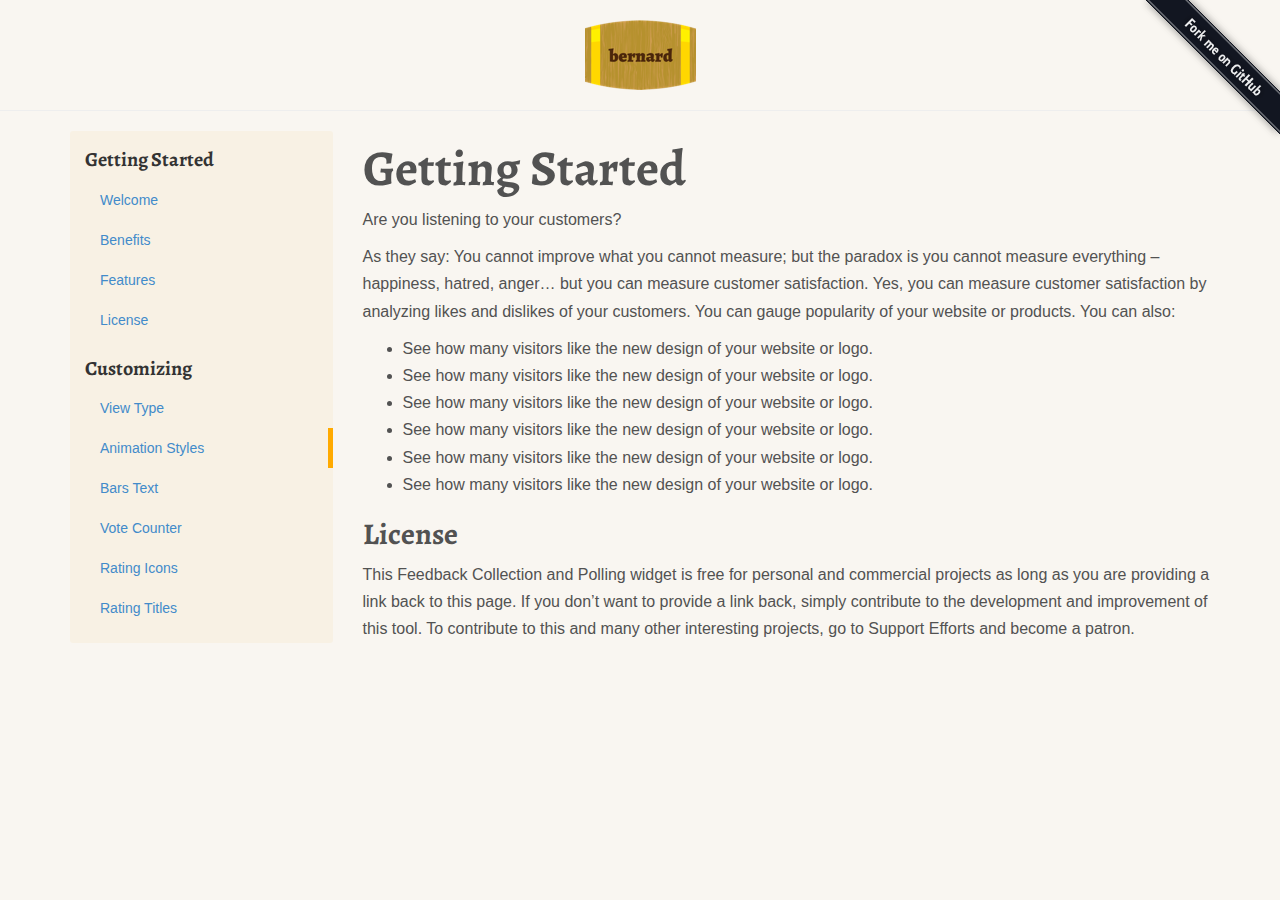
<file: index.html>
<!DOCTYPE html>
<html>
    <head>
        <title>Bernard</title>

        <meta charset="utf-8" />
        <meta name="viewport" content="width=device-width, initial-scale=1.0, maximum-scale=1.0, user-scalable=no" />

        <link rel="stylesheet" href="bootstrap/css/bootstrap.min.css" />
        <link rel="stylesheet" href="app.css" />
    </head>

    <body>
        <div class="ribbon">
            <a href="https://github.com/bernardphp/bernard">Fork me on GitHub!</a>
        </div>

        <div class="container text-center">
            <a class="logo" href="http://bernardphp.com">Bernard</a>
        </div>

        <hr />

        <div class="container">
            <div class="row">
                <div class="col-md-3">
                    <ul class="toc nav">
                        <li><strong>Getting Started</strong></li>
                        <li><a href="#">Welcome</a></li>
                        <li><a href="#">Benefits</a></li>
                        <li><a href="#">Features</a></li>
                        <li><a href="#">License</a></li>

                        <li><strong>Customizing</strong></li>
                        <li><a href="#">View Type</a></li>
                        <li class="active"><a href="#">Animation Styles</a></li>
                        <li><a href="#">Bars Text</a></li>
                        <li><a href="#">Vote Counter</a></li>
                        <li><a href="#">Rating Icons</a></li>
                        <li><a href="#">Rating Titles</a></li>
                    </ul>
                </div>

                <div class="col-md-9 body">
                    <h1>Getting Started</h1>

                    <p>Are you listening to your customers?</p>
                    <p>As they say: You cannot improve what you cannot measure; but the paradox is you cannot measure everything – happiness, hatred, anger… but you can measure customer satisfaction. Yes, you can measure customer satisfaction by analyzing likes and dislikes of your customers. You can gauge popularity of your website or products. You can also:</p>

                    <ul>
                        <li>See how many visitors like the new design of your website or logo.</li>
                        <li>See how many visitors like the new design of your website or logo.</li>
                        <li>See how many visitors like the new design of your website or logo.</li>
                        <li>See how many visitors like the new design of your website or logo.</li>
                        <li>See how many visitors like the new design of your website or logo.</li>
                        <li>See how many visitors like the new design of your website or logo.</li>
                    </ul>

                    <h2>License</h2>
                    <p>This Feedback Collection and Polling widget is free for personal and commercial projects as long as you are providing a link back to this page. If you don’t want to provide a link back, simply contribute to the development and improvement of this tool. To contribute to this and many other interesting projects, go to Support Efforts and become a patron.</p>

                    <script src="https://gist.github.com/4505639.js?file=macroBuild.scala" type="text/javascript"></script>
                </div>
            </div>
        </div>

    </body>
</html>
</file>
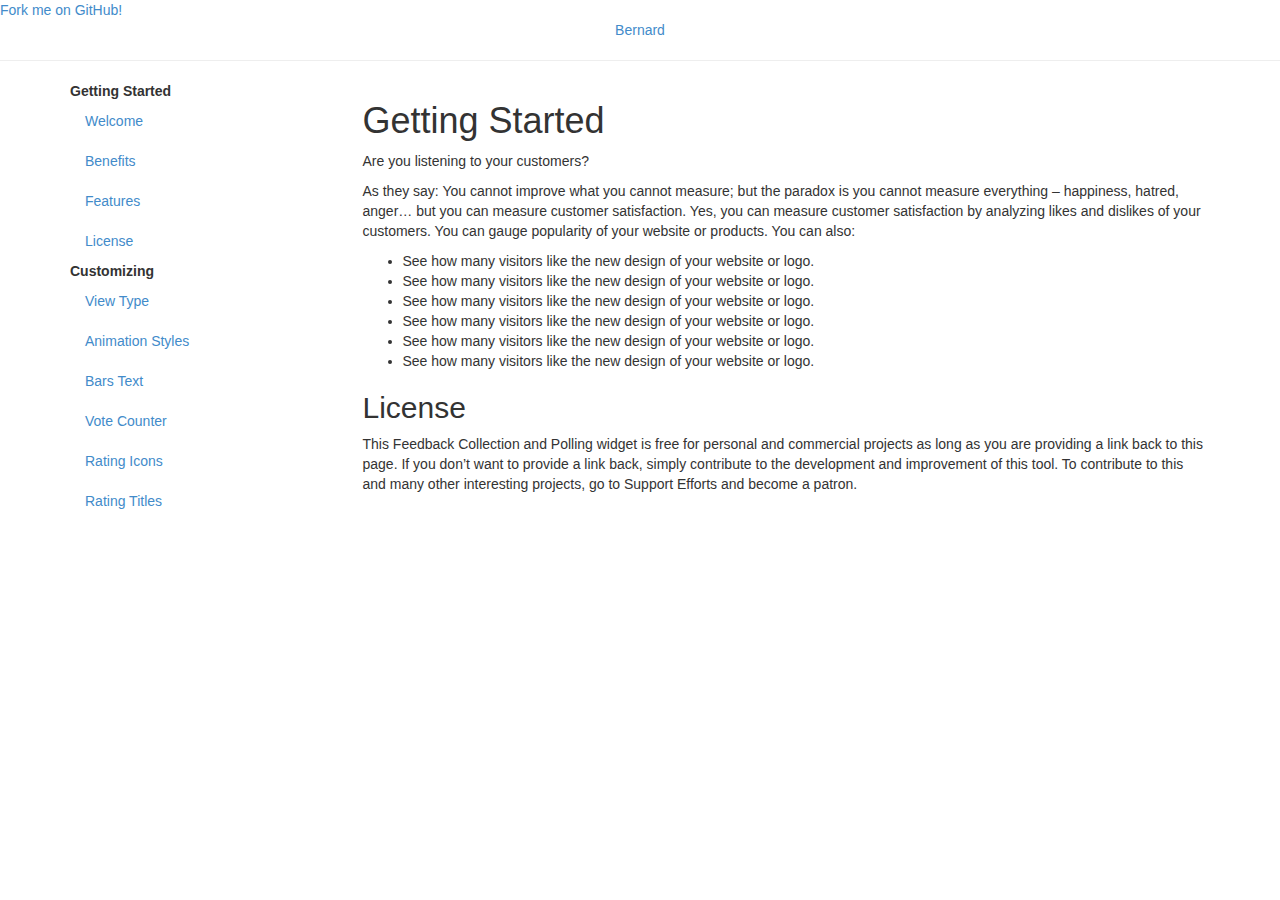
<file: sphinx_bernard_theme/static/index.html>
<!DOCTYPE html>
<html>
    <head>
        <title>Bernard</title>

        <meta charset="utf-8" />
        <meta name="viewport" content="width=device-width, initial-scale=1.0, maximum-scale=1.0, user-scalable=no" />

        <link rel="stylesheet" href="bootstrap/css/bootstrap.min.css" />
        <link rel="stylesheet" href="bernard.css_t" />
    </head>

    <body>
        <div class="ribbon">
            <a href="https://github.com/bernardphp/bernard">Fork me on GitHub!</a>
        </div>

        <div class="container text-center">
            <a class="logo" href="http://bernardphp.com">Bernard</a>
        </div>

        <hr />

        <div class="container">
            <div class="row">
                <div class="col-md-3">
                    <ul class="toc nav">
                        <li><strong>Getting Started</strong></li>
                        <li><a href="#">Welcome</a></li>
                        <li><a href="#">Benefits</a></li>
                        <li><a href="#">Features</a></li>
                        <li><a href="#">License</a></li>

                        <li><strong>Customizing</strong></li>
                        <li><a href="#">View Type</a></li>
                        <li class="active"><a href="#">Animation Styles</a></li>
                        <li><a href="#">Bars Text</a></li>
                        <li><a href="#">Vote Counter</a></li>
                        <li><a href="#">Rating Icons</a></li>
                        <li><a href="#">Rating Titles</a></li>
                    </ul>
                </div>

                <div class="col-md-9 body">
                    <h1>Getting Started</h1>

                    <p>Are you listening to your customers?</p>
                    <p>As they say: You cannot improve what you cannot measure; but the paradox is you cannot measure everything – happiness, hatred, anger… but you can measure customer satisfaction. Yes, you can measure customer satisfaction by analyzing likes and dislikes of your customers. You can gauge popularity of your website or products. You can also:</p>

                    <ul>
                        <li>See how many visitors like the new design of your website or logo.</li>
                        <li>See how many visitors like the new design of your website or logo.</li>
                        <li>See how many visitors like the new design of your website or logo.</li>
                        <li>See how many visitors like the new design of your website or logo.</li>
                        <li>See how many visitors like the new design of your website or logo.</li>
                        <li>See how many visitors like the new design of your website or logo.</li>
                    </ul>

                    <h2>License</h2>
                    <p>This Feedback Collection and Polling widget is free for personal and commercial projects as long as you are providing a link back to this page. If you don’t want to provide a link back, simply contribute to the development and improvement of this tool. To contribute to this and many other interesting projects, go to Support Efforts and become a patron.</p>

                    <script src="https://gist.github.com/4505639.js?file=macroBuild.scala" type="text/javascript"></script>
                </div>
            </div>
        </div>

    </body>
</html>
</file>
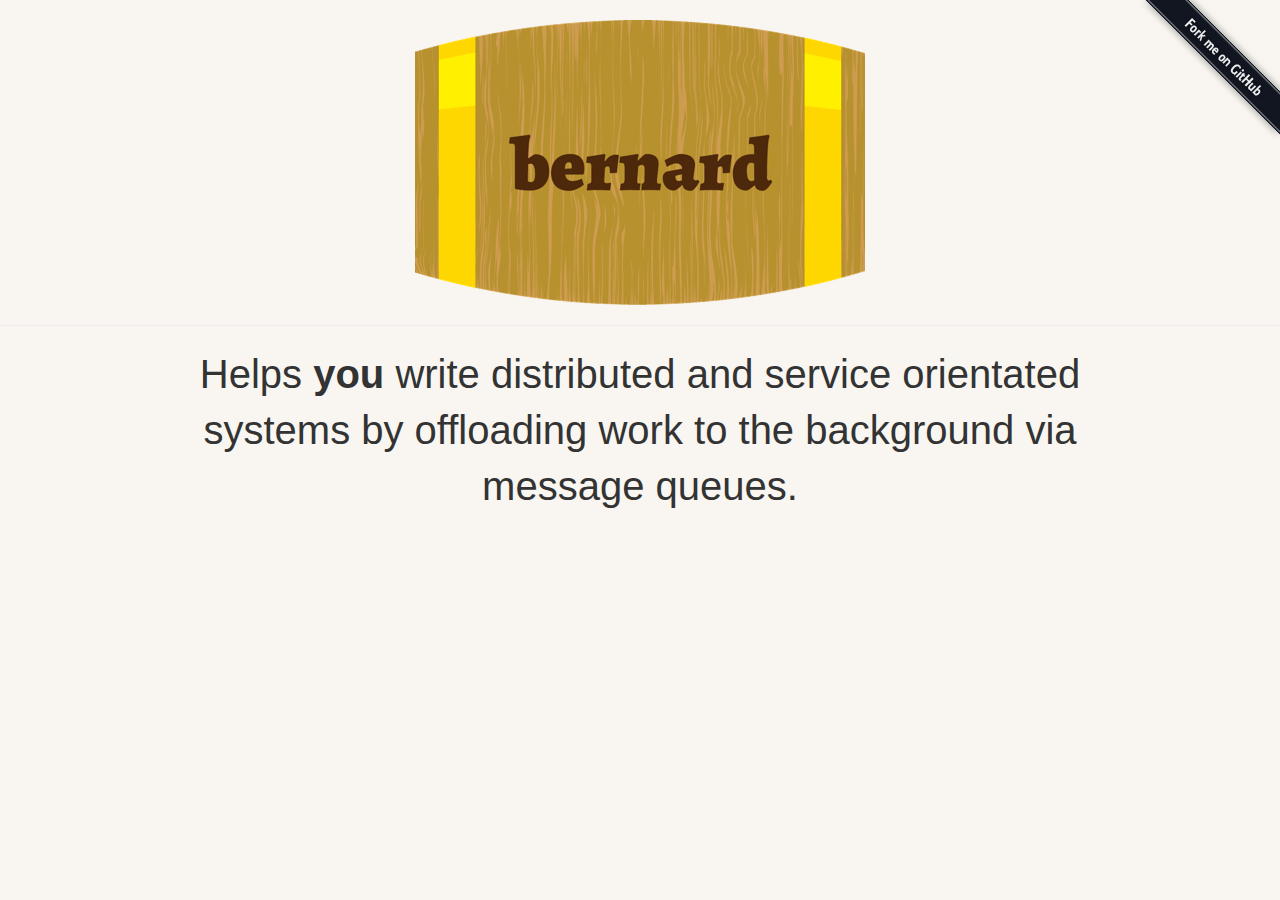
<file: landingpage.html>
<!DOCTYPE html>
<html>
    <head>
        <title>Bernard</title>

        <meta charset="utf-8" />
        <meta name="viewport" content="width=device-width, initial-scale=1.0, maximum-scale=1.0, user-scalable=no" />

        <link rel="stylesheet" href="bootstrap/css/bootstrap.min.css" />
        <link rel="stylesheet" href="app.css" />
    </head>

    <body>
        <div class="ribbon">
            <a href="https://github.com/bernardphp/bernard">Fork me on GitHub!</a>
        </div>

        <div class="container text-center">
            <a class="logo logo-large" href="http://bernardphp.com">Bernard</a>
        </div>

        <hr />

        <div class="container">
            <p class="col-md-offset-1 col-md-10 lead text-center" style="font-size:40px">Helps <strong>you</strong> write distributed and service orientated systems by offloading work to the background via message queues.</p>
        </div>

    </body>
</html>
</file>
<file: app.css>
@import url(http://fonts.googleapis.com/css?family=Alegreya:400,700);

body{background:#f9f6f1;font-size:16px;font-family:Helvetica, Arial, "Lucida Grande", sans-serif;}
h1,h2,h3,h4,h5,h6,.toc li strong{font-family:'Alegreya',serif;font-weight:700;}

h1{font-size:50px;margin:10px 0}

.toc{background:#F8F1E4;border-radius:3px;font-size:14px;padding:0 0 15px}
.toc li.active{border-right:5px solid #ffaa00;}
.toc li a{text-indent:15px}
.toc li strong{padding:15px 15px 5px;font-size:20px;display:block;font-weight:700}
.body{border-radius:3px;color:#525252;line-height:1.7}

.logo,.logo-large{width:111px;height:70px;display:inline-block;text-indent:-99999px;background:url('img/logo_small.png');margin:20px 0 0}
.logo-large{background:url('img/logo.png');width:450px;height:285px;}
.ribbon{position: absolute;top:0;right:0;border:0;z-index:2000;}
.ribbon a{background:url('img/fork-me.png');width:140px;height:140px;display:block;text-indent:-99999px;}

@media (-webkit-min-device-pixel-ratio: 2), (min-resolution: 192dpi) {
    .logo{background:url('img/logo_small@2x.png');background-size:111px 70px;}
    .logo-large{background:url('img/logo@2x.png');background-size:450px 285px}
    .ribbon a{background:url('img/fork-me@2x.png');background-size:140px 140px}
}
</file>
